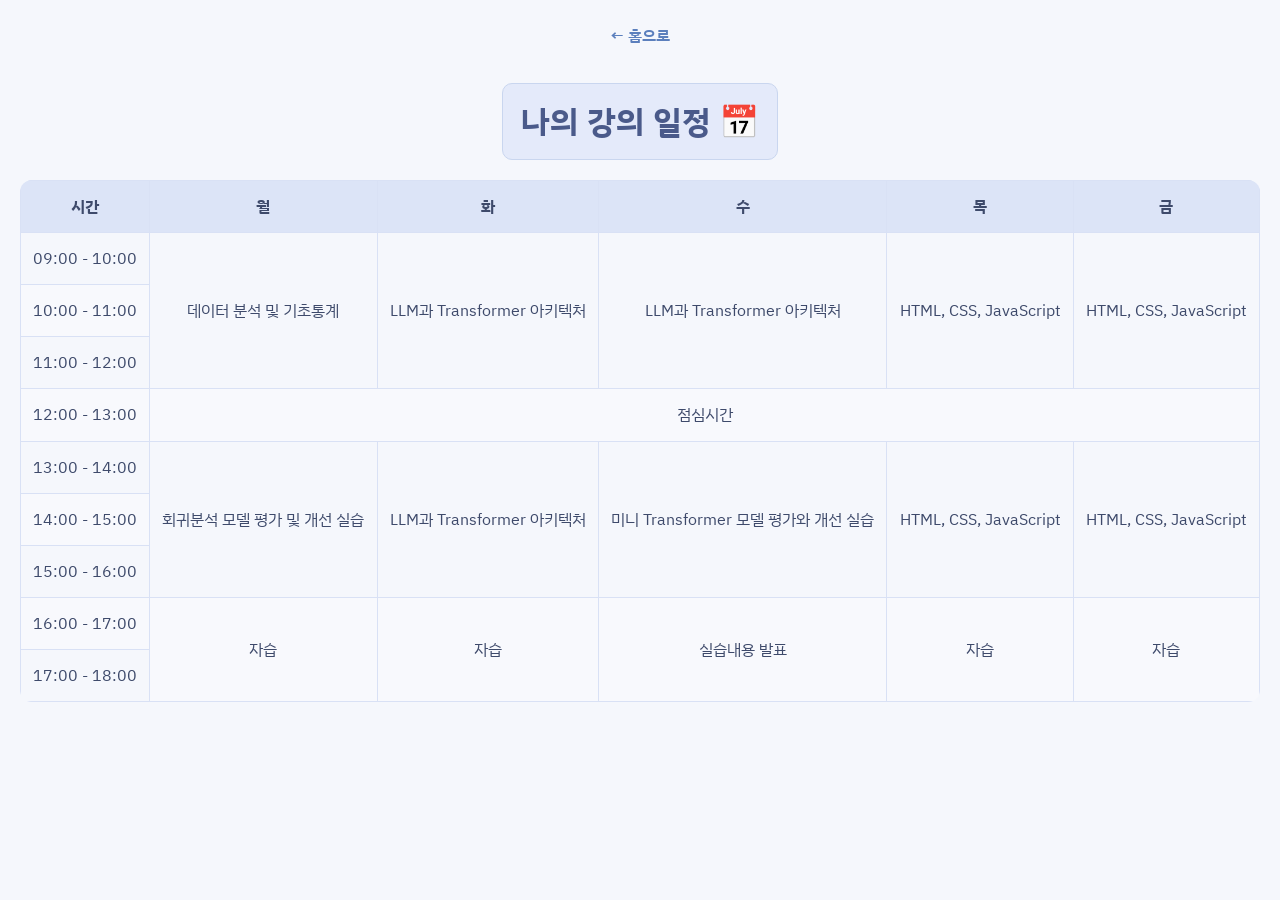
<file: html/myClass.html>
<!DOCTYPE html>
<html lang="en">
<head>
    <meta charset="UTF-8">
    <meta name="viewport" content="width= <h1>나의 강의 일정 📅</h1>

, initial-scale=1.0">
    <title>myClass</title>
     <link rel="preconnect" href="https://fonts.googleapis.com">
<link rel="preconnect" href="https://fonts.gstatic.com" crossorigin>
<link href="https://fonts.googleapis.com/css2?family=IBM+Plex+Sans+KR:wght@400;600;700&display=swap" rel="stylesheet">
<link rel="stylesheet" href="../css/style.css">
</head>
<body>
    <a href="index.html" class="home-link">← 홈으로</a>
       <h1>나의 강의 일정 📅</h1>

    <table>
        <thead>
            <tr>
                <th>시간</th>
                <th>월</th>
                <th>화</th>
                <th>수</th>
                <th>목</th>
                <th>금</th>
            </tr>
        </thead>
        <tbody>
            <tr>
                <td>09:00 - 10:00</td>
                <td rowspan="3">데이터 분석 및 기초통계</td>
                <td rowspan="3">LLM과 Transformer 아키텍처</td>
                <td rowspan="3">LLM과 Transformer 아키텍처</td>
                <td rowspan="3">HTML, CSS, JavaScript</td>
                <td rowspan="3">HTML, CSS, JavaScript</td>
            </tr>
            <tr>
                <td>10:00 - 11:00</td>
            </tr>
            <tr>
                <td>11:00 - 12:00</td>
            </tr>
            <tr>
                <td>12:00 - 13:00</td>
                <td colspan="5">점심시간</td>
            </tr>
            <tr>
                <td>13:00 - 14:00</td>
                <td rowspan="3">회귀분석 모델 평가 및 개선 실습</td>
                <td rowspan="3">LLM과 Transformer 아키텍처</td>
                <td rowspan="3">미니 Transformer 모델 평가와 개선 실습</td>
                <td rowspan="3">HTML, CSS, JavaScript</td>
                <td rowspan="3">HTML, CSS, JavaScript</td>
            </tr>
            <tr>
                <td>14:00 - 15:00</td>
            </tr>
            <tr>
                <td>15:00 - 16:00</td>
            </tr>
            <tr>
                <td>16:00 - 17:00</td>
                <td rowspan="2">자습</td>
                <td rowspan="2">자습</td>
                <td rowspan="2">실습내용 발표</td>
                <td rowspan="2">자습</td>
                <td rowspan="2">자습</td>
            </tr>
            <tr>
                <td>17:00 - 18:00</td>
            </tr>
        </tbody>
    </table>
</body>
</html>
</file>
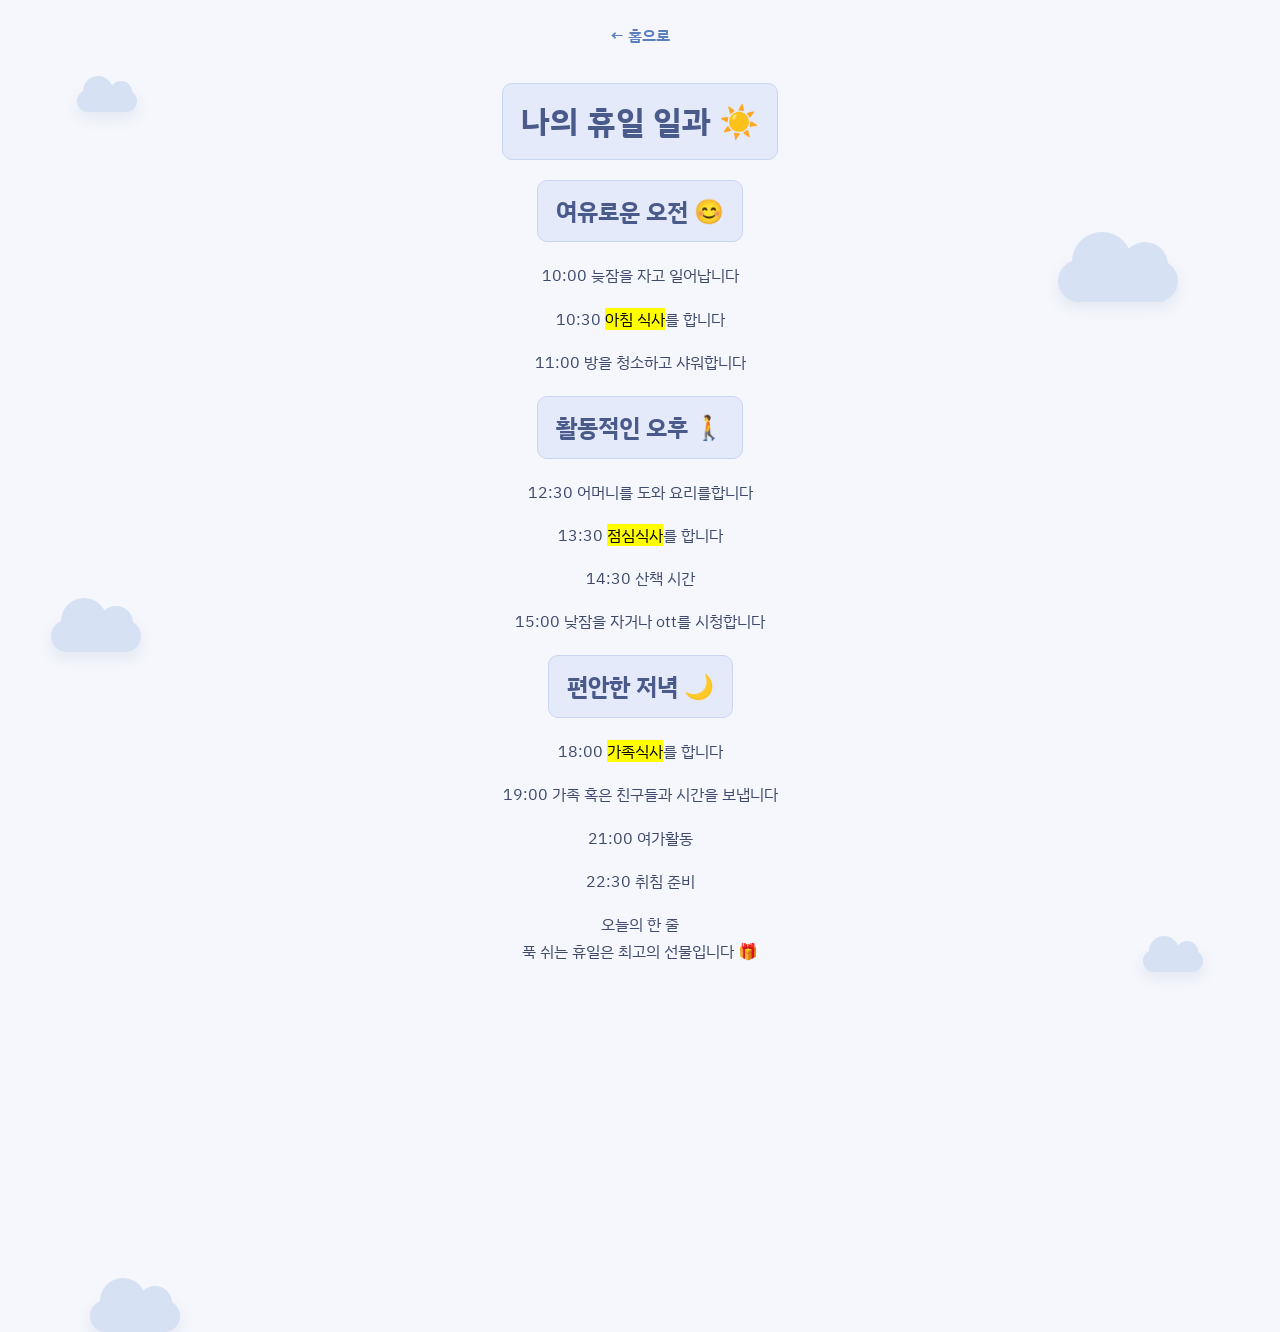
<file: html/myHoliday.html>
<!DOCTYPE html>
<html lang="en">
<head>
    <meta charset="UTF-8">
    <meta name="viewport" content="width=device-width, initial-scale=1.0">
    <title>나의 휴일 일과</title>
     <link rel="preconnect" href="https://fonts.googleapis.com">
<link rel="preconnect" href="https://fonts.gstatic.com" crossorigin>
<link href="https://fonts.googleapis.com/css2?family=IBM+Plex+Sans+KR:wght@400;600;700&display=swap" rel="stylesheet">
<link rel="stylesheet" href="../css/style.css">
</head>
<body>
    <a href="index.html" class="home-link">← 홈으로</a>
    <div class="cloud cloud-sm" style="top: 90px; left: 6%; animation-delay: 0s;" aria-hidden="true"></div>
<div class="cloud cloud-lg" style="top: 260px; right: 8%; animation-delay: 1.5s;" aria-hidden="true"></div>
<div class="cloud cloud-md" style="top: 620px; left: 4%; animation-delay: 0.8s;" aria-hidden="true"></div>
<div class="cloud cloud-sm" style="top: 950px; right: 6%; animation-delay: 2.2s;" aria-hidden="true"></div>
<div class="cloud cloud-md" style="top: 1300px; left: 7%; animation-delay: 1s;" aria-hidden="true"></div>
    <h1>나의 휴일 일과 ☀️</h1>
    <h2>여유로운 오전 😊</h2>
    <p>10:00 늦잠을 자고 일어납니다</p>
    <p>10:30 <mark>아침 식사</mark>를 합니다</p>
    <p>11:00 방을 청소하고 샤워합니다</p>
    <h2>활동적인 오후 🚶</h2>
    <p>12:30 어머니를 도와 요리를합니다</p>
    <p>13:30 <mark>점심식사</mark>를 합니다</p>
    <p>14:30 산책 시간</p>
    <p>15:00 낮잠을 자거나 ott를 시청합니다</p>
    <h2>편안한 저녁 🌙</h2>
    <p>18:00 <mark>가족식사</mark>를 합니다</p>
    <p>19:00 가족 혹은 친구들과 시간을 보냅니다</p>
    <p>21:00 여가활동</p>
    <p>22:30 취침 준비</p>
    <p>오늘의 한 줄<br>푹 쉬는 휴일은 최고의 선물입니다 🎁</p>
</body>
</html>
</file>
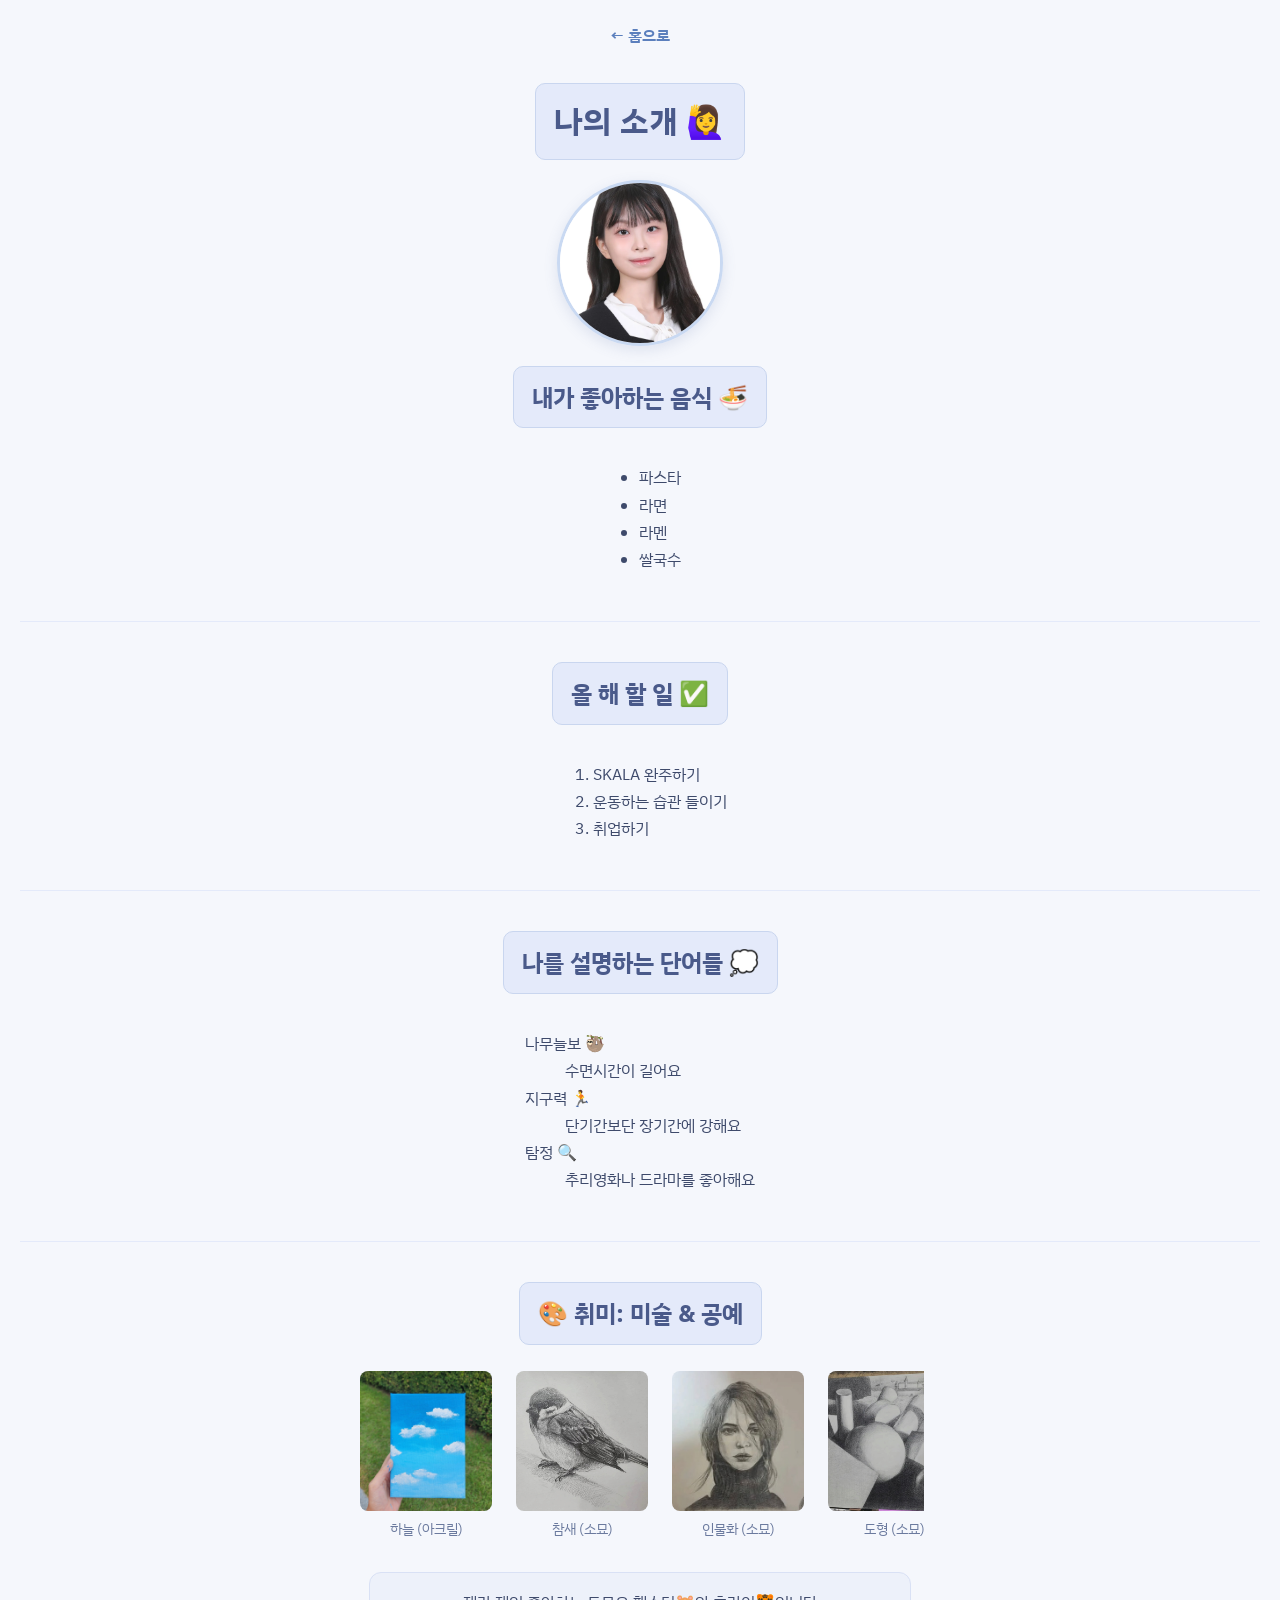
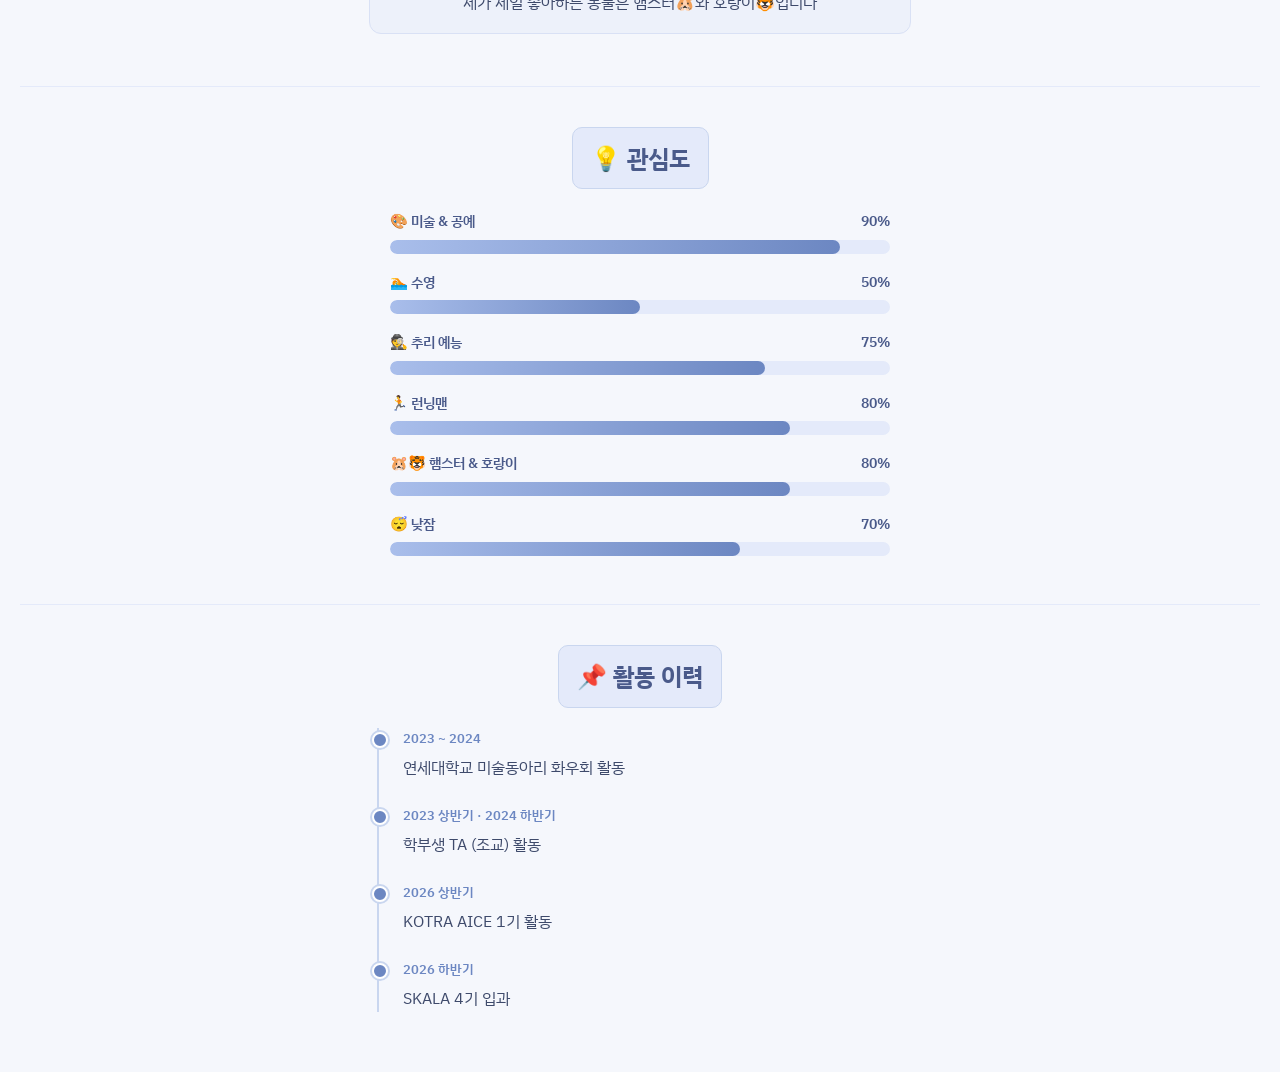
<file: html/myProfile.html>
<!DOCTYPE html>
<html lang="en">
<head>
    <meta charset="UTF-8">
    <meta name="viewport" content="width=device-width, initial-scale=1.0">
    <title>myProfile</title>
     <link rel="preconnect" href="https://fonts.googleapis.com">
<link rel="preconnect" href="https://fonts.gstatic.com" crossorigin>
<link href="https://fonts.googleapis.com/css2?family=IBM+Plex+Sans+KR:wght@400;600;700&display=swap" rel="stylesheet">
<link rel="stylesheet" href="../css/style.css">
</head>
<body class="profile-page">
    <a href="index.html" class="home-link">← 홈으로</a>
    <h1>나의 소개 🙋‍♀️</h1>
    <div class="profile-photo">
        <img src="media/profile.webp" alt="이지영 프로필 사진">
    </div>

    <section class="profile-block">
        <h2>내가 좋아하는 음식 🍜</h2>
        <ul>
            <li>파스타</li>
            <li>라면</li>
            <li>라멘</li>
            <li>쌀국수</li>
        </ul>
    </section>

    <section class="profile-block">
        <h2>올 해 할 일 ✅</h2>
        <ol>
            <li>SKALA 완주하기</li>
            <li>운동하는 습관 들이기</li>
            <li>취업하기</li>
        </ol>
    </section>

    <section class="profile-block">
        <h2>나를 설명하는 단어들 💭</h2>
        <dl>
            <dt>나무늘보 🦥</dt>
            <dd>수면시간이 길어요</dd>

            <dt>지구력 🏃</dt>
            <dd>단기간보단 장기간에 강해요</dd>

            <dt>탐정 🔍</dt>
            <dd>추리영화나 드라마를 좋아해요</dd>
        </dl>
    </section>

    <section class="profile-block">
        <h2>🎨 취미: 미술 & 공예</h2>
        <div class="hobby-gallery">
            <figure>
                <a href="media/미술1.jpg" target="_blank" class="photo-link">
                    <img src="media/미술1.jpg" alt="하늘 아크릴화">
                    <span class="zoom-badge">🔍</span>
                </a>
                <figcaption>하늘 (아크릴)</figcaption>
            </figure>
            <figure>
                <a href="media/미술2.jpg" target="_blank" class="photo-link">
                    <img src="media/미술2.jpg" alt="참새 소묘">
                    <span class="zoom-badge">🔍</span>
                </a>
                <figcaption>참새 (소묘)</figcaption>
            </figure>
            <figure>
                <a href="media/미술3.jpg" target="_blank" class="photo-link">
                    <img src="media/미술3.jpg" alt="인물화 소묘">
                    <span class="zoom-badge">🔍</span>
                </a>
                <figcaption>인물화 (소묘)</figcaption>
            </figure>
            <figure>
                <a href="media/미술4.jpg" target="_blank" class="photo-link">
                    <img src="media/미술4.jpg" alt="도형 소묘">
                    <span class="zoom-badge">🔍</span>
                </a>
                <figcaption>도형 (소묘)</figcaption>
            </figure>
            <figure>
                <a href="media/미술5.jpg" target="_blank" class="photo-link">
                    <img src="media/미술5.jpg" alt="호랑이와 사자 소묘">
                    <span class="zoom-badge">🔍</span>
                </a>
                <figcaption>호랑이와 사자 (소묘)</figcaption>
            </figure>
            <figure>
                <a href="media/미술6.jpg" target="_blank" class="photo-link">
                    <img src="media/미술6.jpg" alt="나무늘보 수채화">
                    <span class="zoom-badge">🔍</span>
                </a>
                <figcaption>나무늘보 (수채화)</figcaption>
            </figure>
            <figure>
                <a href="media/미술7.jpg" target="_blank" class="photo-link">
                    <img src="media/미술7.jpg" alt="호랑이 아크릴화">
                    <span class="zoom-badge">🔍</span>
                </a>
                <figcaption>호랑이 (아크릴)</figcaption>
            </figure>
            <figure>
                <a href="media/뜨개질.jpg" target="_blank" class="photo-link">
                    <img src="media/뜨개질.jpg" alt="햄스터 뜨개질">
                    <span class="zoom-badge">🔍</span>
                </a>
                <figcaption>햄스터 (뜨개질)</figcaption>
            </figure>
            <figure>
                <a href="media/매듭.jpg" target="_blank" class="photo-link">
                    <img src="media/매듭.jpg" alt="팔찌 매듭">
                    <span class="zoom-badge">🔍</span>
                </a>
                <figcaption>팔찌 (매듭)</figcaption>
            </figure>
        </div>
        <p class="trip-card">제가 제일 좋아하는 동물은 햄스터🐹와 호랑이🐯입니다</p>
    </section>

    <section class="profile-block">
        <h2>💡 관심도</h2>
        <div class="interest-bars">
            <div class="interest-item" onclick="toggleDetail(this)">
                <div class="interest-label"><span>🎨 미술 & 공예</span><span>90%</span></div>
                <div class="interest-bar"><div class="interest-fill" style="width: 90%;"></div></div>
                <p class="interest-detail">초등학생 때부터 취미로 미술을 해왔고, 대학교에서도 미술동아리 화우회 활동을 했습니다.</p>
            </div>
            <div class="interest-item" onclick="toggleDetail(this)">
                <div class="interest-label"><span>🏊 수영</span><span>50%</span></div>
                <div class="interest-bar"><div class="interest-fill" style="width: 50%;"></div></div>
                <p class="interest-detail">예전엔 즐겨했지만, 최근엔 수영할 기회가 잘 없었습니다.</p>
            </div>
            <div class="interest-item" onclick="toggleDetail(this)">
                <div class="interest-label"><span>🕵️ 추리 예능</span><span>75%</span></div>
                <div class="interest-bar"><div class="interest-fill" style="width: 75%;"></div></div>
                <p class="interest-detail">더 지니어스, 데블스 플랜처럼 두뇌싸움 예능을 좋아합니다.</p>
            </div>
            <div class="interest-item" onclick="toggleDetail(this)">
                <div class="interest-label"><span>🏃 런닝맨</span><span>80%</span></div>
                <div class="interest-bar"><div class="interest-fill" style="width: 80%;"></div></div>
                <p class="interest-detail">심심할 때 여전히 자주 챙겨보는 예능입니다.</p>
            </div>
            <div class="interest-item" onclick="toggleDetail(this)">
                <div class="interest-label"><span>🐹🐯 햄스터 & 호랑이</span><span>80%</span></div>
                <div class="interest-bar"><div class="interest-fill" style="width: 80%;"></div></div>
                <p class="interest-detail">인스타 알고리즘이 햄스터 영상으로 도배될 정도로 좋아합니다.</p>
            </div>
            <div class="interest-item" onclick="toggleDetail(this)">
                <div class="interest-label"><span>😴 낮잠</span><span>70%</span></div>
                <div class="interest-bar"><div class="interest-fill" style="width: 70%;"></div></div>
                <p class="interest-detail">SKALA를 다니느라 요즘은 낮잠 잘 시간이 없어졌습니다!</p>
            </div>
        </div>
    </section>

    <section class="profile-block">
        <h2>📌 활동 이력</h2>
        <div class="timeline">
            <div class="timeline-item">
                <div class="timeline-dot"></div>
                <div class="timeline-content">
                    <span class="timeline-date">2023 ~ 2024</span>
                    <p>연세대학교 미술동아리 화우회 활동</p>
                </div>
            </div>
            <div class="timeline-item">
                <div class="timeline-dot"></div>
                <div class="timeline-content">
                    <span class="timeline-date">2023 상반기 · 2024 하반기</span>
                    <p>학부생 TA (조교) 활동</p>
                </div>
            </div>
            <div class="timeline-item">
                <div class="timeline-dot"></div>
                <div class="timeline-content">
                    <span class="timeline-date">2026 상반기</span>
                    <p>KOTRA AICE 1기 활동</p>
                </div>
            </div>
            <div class="timeline-item">
                <div class="timeline-dot"></div>
                <div class="timeline-content">
                    <span class="timeline-date">2026 하반기</span>
                    <p>SKALA 4기 입과</p>
                </div>
            </div>
        </div>
    </section>

    <script src="../script/profileDetail.js"></script>
</body>
</html>
</file>
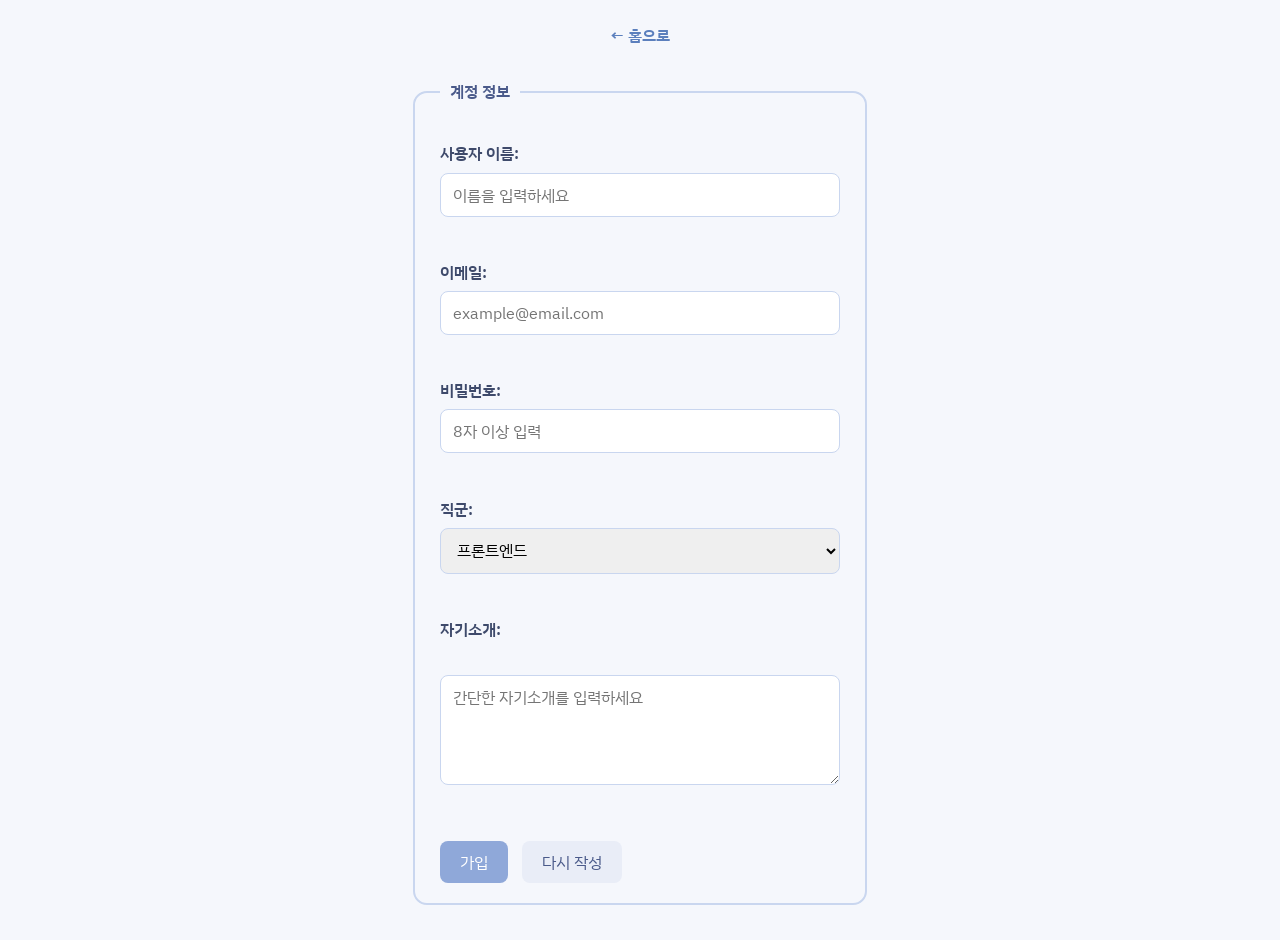
<file: html/signUp.html>
<!DOCTYPE html>
<html lang="en">
<head>
    <meta charset="UTF-8">
    <meta name="viewport" content="width=device-width, initial-scale=1.0">
    <title>signUp</title>
  <link rel="preconnect" href="https://fonts.googleapis.com">
<link rel="preconnect" href="https://fonts.gstatic.com" crossorigin>
<link href="https://fonts.googleapis.com/css2?family=IBM+Plex+Sans+KR:wght@400;600;700&display=swap" rel="stylesheet">
<link rel="stylesheet" href="../css/style.css">
</head>
<body>
    <a href="index.html" class="home-link">← 홈으로</a>
    <form action="signUpResult.html" method="get">
        <fieldset>
            <legend>계정 정보</legend>

            <label for="username">사용자 이름:</label>
            <input type="text" id="username" name="username" placeholder="이름을 입력하세요" required><br><br>

            <label for="email">이메일:</label>
            <input type="email" id="email" name="email" placeholder="example@email.com" required><br><br>

            <label for="password">비밀번호:</label>
            <input type="password" id="password" name="password" placeholder="8자 이상 입력" required><br><br>

            <label for="job">직군:</label>
            <select id="job" name="job">
                <option value="frontend">프론트엔드</option>
                <option value="backend">백엔드</option>
                <option value="design">디자인</option>
                <option value="etc">기타</option>
            </select><br><br>

            <label for="intro">자기소개:</label><br>
            <textarea id="intro" name="intro" rows="4" cols="40" placeholder="간단한 자기소개를 입력하세요"></textarea><br><br>

            <input type="submit" value="가입">
            <input type="reset" value="다시 작성">
        </fieldset>
    </form>
</body>
</html>
</file>
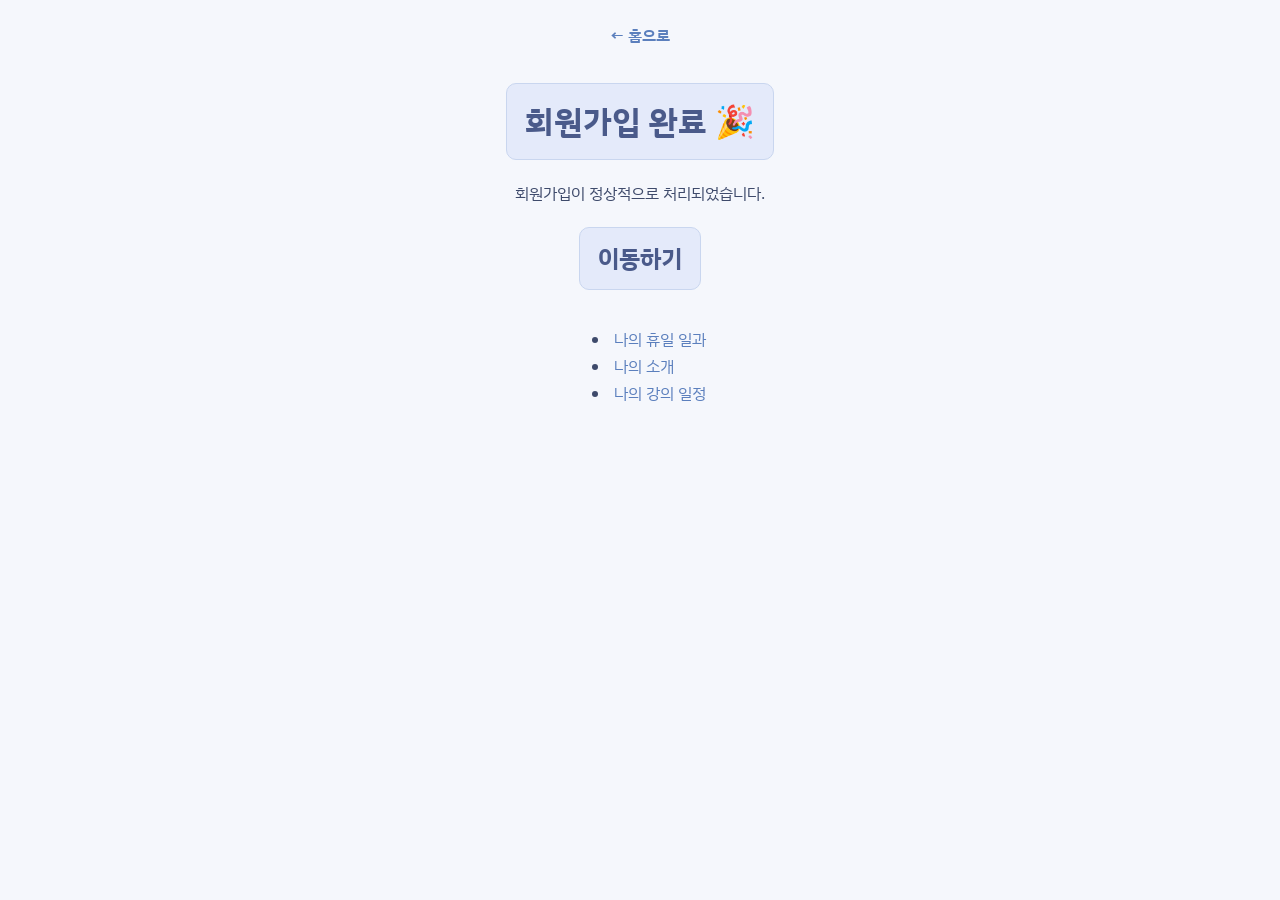
<file: html/signUpResult.html>
<!DOCTYPE html>
<html lang="ko">
<head>
    <meta charset="UTF-8" />
    <meta name="viewport" content="width=device-width, initial-scale=1.0" />
    <title>Welcome SKALA</title>
  <link rel="preconnect" href="https://fonts.googleapis.com">
<link rel="preconnect" href="https://fonts.gstatic.com" crossorigin>
<link href="https://fonts.googleapis.com/css2?family=IBM+Plex+Sans+KR:wght@400;600;700&display=swap" rel="stylesheet">
<link rel="stylesheet" href="../css/style.css">
</head>
<body>
    <a href="index.html" class="home-link">← 홈으로</a>

    <h1>회원가입 완료 🎉</h1>
    <p>회원가입이 정상적으로 처리되었습니다.</p>

    <h2>이동하기</h2>
    <ul>
        <li><a href="myHoliday.html">나의 휴일 일과</a></li>
        <li><a href="myProfile.html">나의 소개</a></li>
        <li><a href="myClass.html">나의 강의 일정</a></li>
    </ul>

</body>
</html>
</file>
<file: css/style.css>
body {
    font-family: 'IBM Plex Sans KR', sans-serif;
    line-height: 1.7;
    color: #3E4A6B;
    background-color: #F5F7FC;
    margin: 0;
    padding: 20px;
    text-align: center;
}

h1, h2 {
    color: #4A5A8A;
    background-color: #E4EAFA;
    border: 1px solid #C9D6EF;
    padding: 10px 18px;
    border-radius: 10px;
    display: block;
    width: fit-content;
    margin: 20px auto;
    text-align: center;
}

/* 요건3-1: 링크 hover 부드럽게 (color도 transition에 추가) */
a {
    color: #5B7FBD;
    text-decoration: none;
    padding: 2px 4px;
    border-radius: 4px;
    transition: background-color 0.2s ease, color 0.2s ease;
}

a:hover {
    background-color: #E4EAFA;
    color: #3F5C91;
}

.container {
    max-width: 960px;
    margin: 0 auto;
    background-color: #FFFFFF;
    padding: 30px 40px;
    border-radius: 16px;
}

ul, ol, dl {
    display: inline-block;
    text-align: left;
}

.trip-card {
    background-color: #EDF1FA;
    border: 1px solid #D9E1F5;
    border-radius: 12px;
    padding: 16px 20px;
    margin: 12px auto 20px auto;
    text-align: center;
    max-width: 500px;
}

table {
    width: 100%;
    border-collapse: collapse;
    margin: 15px auto;
    border-radius: 12px;
    overflow: hidden;
}

th, td {
    padding: 12px;
    text-align: center;
    border: 1px solid #D9E1F5;
}

th {
    background-color: #DCE4F7;
    color: #3E4A6B;
}

tbody tr:nth-child(even) {
    background-color: #F8F9FD;
}

fieldset {
    border: 2px solid #C9D6EF;
    border-radius: 14px;
    padding: 20px 25px;
    margin: 15px auto;
    max-width: 400px;
    text-align: left;
}

legend {
    font-weight: 600;
    color: #4A5A8A;
    padding: 0 10px;
}

label {
    display: block;
    margin-top: 15px;
    margin-bottom: 5px;
    font-weight: 600;
}

input[type="text"],
input[type="email"],
input[type="password"],
select,
textarea {
    width: 100%;
    padding: 10px 12px;
    font-family: 'IBM Plex Sans KR', sans-serif;
    font-size: 1rem;
    border: 1px solid #C9D6EF;
    border-radius: 8px;
    box-sizing: border-box;
}

input:focus,
select:focus,
textarea:focus {
    outline: none;
    border-color: #8FA8D9;
    box-shadow: 0 0 0 3px rgba(143, 168, 217, 0.25);
}
.hobby-gallery {
    display: flex;
    overflow-x: auto;
    gap: 16px;
    padding: 4px 4px 16px 4px;
    margin: 16px auto;
    max-width: 560px;
    scroll-snap-type: x mandatory;
}

.hobby-gallery figure {
    flex: 0 0 140px;
    margin: 0;
    scroll-snap-align: start;
}

.hobby-gallery img {
    width: 140px;
    height: 140px;
    object-fit: cover;
    border-radius: 8px;
    display: block;
    margin: 0 auto;
}

.hobby-gallery figcaption {
    font-size: 0.85rem;
    color: #6B7A9E;
    margin-top: 4px;
    text-align: center;
}

.hobby-gallery figure {
    transition: transform 0.25s ease, box-shadow 0.25s ease;
}

.hobby-gallery figure:hover {
    transform: translateY(-6px);
    box-shadow: 0 8px 20px rgba(90, 110, 160, 0.18);
}
/* 요건3-1: 회원가입 버튼 hover 부드럽게 (transition 추가) */
input[type="submit"],
input[type="reset"] {
    font-family: 'IBM Plex Sans KR', sans-serif;
    font-size: 1rem;
    padding: 10px 20px;
    border: none;
    border-radius: 8px;
    margin-top: 20px;
    margin-right: 10px;
    cursor: pointer;
    transition: background-color 0.2s ease;
}

input[type="submit"] {
    background-color: #8FA8D9;
    color: white;
}

input[type="submit"]:hover {
    background-color: #6C87C2;
}

input[type="reset"] {
    background-color: #E9EDF7;
    color: #4A5A8A;
}

input[type="reset"]:hover {
    background-color: #D9E1F5;
}

/* 요건1-2: Flexbox → Grid로 교체, 3열 바둑판 배치 */
.photo-gallery {
    display: grid;
    grid-template-columns: repeat(3, 1fr);
    gap: 16px;
    margin: 16px auto;
    max-width: 560px;
    justify-items: center;
}

.photo-gallery figure {
    margin: 0;
    border-radius: 12px;
}

.photo-gallery img {
    width: 140px;
    height: 140px;
    object-fit: cover;
    border-radius: 8px;
    display: block;
    margin: 0 auto;
}

.photo-gallery figcaption {
    font-size: 0.85rem;
    color: #6B7A9E;
    margin-top: 4px;
}

.single-photo {
    display: flex;
    justify-content: center;
    gap: 16px;
    margin: 16px 0;
    flex-wrap: wrap;
}

.single-photo figure {
    margin: 0;
}

.single-photo img {
    width: 160px;
    height: 160px;
    object-fit: cover;
    border-radius: 8px;
    display: block;
}

.single-photo figcaption {
    font-size: 0.85rem;
    color: #6B7A9E;
    margin-top: 4px;
    text-align: center;
}

.photo-hint {
    font-size: 0.85rem;
    color: #6B7A9E;
    margin-top: -8px;
    margin-bottom: 12px;
}

.photo-link {
    position: relative;
    display: block;
}

.zoom-badge {
    position: absolute;
    bottom: 8px;
    right: 8px;
    background-color: rgba(255, 255, 255, 0.85);
    color: #4A5A8A;
    font-size: 12px;
    padding: 3px 7px;
    border-radius: 6px;
    opacity: 0;
    transition: opacity 0.2s ease;
}

.photo-link:hover .zoom-badge {
    opacity: 1;
}

/* 요건3-2: 여행 카드 hover 시 떠오르는 효과 */
.photo-gallery figure,
.single-photo figure {
    transition: transform 0.25s ease, box-shadow 0.25s ease;
}

.photo-gallery figure:hover,
.single-photo figure:hover {
    transform: translateY(-6px);
    box-shadow: 0 8px 20px rgba(90, 110, 160, 0.18);
}

.topbar {
    position: fixed;
    top: 0;
    left: 0;
    width: 100%;
    background-color: #FFFFFF;
    border-bottom: 1px solid #D9E1F5;
    padding: 12px 0 8px 0;
    z-index: 100;
}

/* 요건3-3: 헤더 타이틀 페이드인 애니메이션 */
.topbar h1 {
    font-size: 1.3rem;
    padding: 4px 14px;
    margin: 0 auto 2px auto;
    animation: fadeInDown 0.8s ease;
}

@keyframes fadeInDown {
    from {
        opacity: 0;
        transform: translateY(-10px);
    }
    to {
        opacity: 1;
        transform: translateY(0);
    }
}

.topbar p {
    font-size: 0.85rem;
    margin: 0;
}

.topnav {
    display: flex;
    justify-content: center;
    gap: 24px;
    margin-top: 8px;
}
.topbar {
    overflow: hidden;
}

.hamster {
    position: absolute;
    border-radius: 50%;
    object-fit: cover;
    pointer-events: none;
}

.hamster-2 {
    width: 85px;
    height: 85px;
    top: 30px;
    left: 25%;
}

.hamster-4 {
    width: 95px;
    height: 95px;
    top: 30px;
    right: 25%;
}
body.has-navbar {
    padding-top: 140px;
}

/* 요건1-1: index.html main/aside 가로 배치 */
.content-layout {
    display: flex;
    gap: 56px;
    align-items: flex-start;
    max-width: 960px;
    margin: 0 auto;
}

.content-layout main {
    flex: 3;
}

.content-layout aside {
    flex: 1;
    background-color: #EDF1FA;
    border-radius: 12px;
    padding: 16px 20px;
    text-align: center;
}
.main-card {
    background-color: #EBF1FC;
    border-radius: 16px;
    padding: 24px 30px;
    box-shadow: 0 2px 10px rgba(90, 110, 160, 0.1);
}
.profile-photo {
    display: flex;
    justify-content: center;
    margin: 20px 0;
}

.profile-photo img {
    width: 160px;
    height: 160px;
    object-fit: cover;
    border-radius: 50%;
    border: 3px solid #C9D9F2;
    box-shadow: 0 4px 14px rgba(90, 110, 160, 0.15);
}
/* 요건2: 786px 이하 반응형 */
@media (max-width: 786px) {
    .content-layout {
        flex-direction: column;
    }

    .topnav {
        flex-direction: column;
        align-items: center;
        gap: 10px;
    }

    .photo-gallery {
        grid-template-columns: 1fr;
    }

    body.has-navbar {
        padding-top: 300px;
    }

    .hamster-2 {
        width: 32px;
        height: 32px;
        top: 6px;
        left: 3%;
    }

    .hamster-4 {
        width: 32px;
        height: 32px;
        top: 6px;
        right: 3%;
    }
}

body {
    position: relative;
}

.cloud {
    position: absolute;
    background-color: #C9D9F2;
    border-radius: 50px;
    opacity: 0.7;
    box-shadow: 0 6px 14px rgba(90, 110, 160, 0.15);
    pointer-events: none;
    z-index: 1;
    animation: cloud-float 9s ease-in-out infinite;
}

.cloud::before,
.cloud::after {
    content: "";
    position: absolute;
    background-color: inherit;
    border-radius: 50%;
}

.cloud-sm {
    width: 60px;
    height: 22px;
}

.cloud-sm::before {
    width: 30px;
    height: 30px;
    top: -14px;
    left: 6px;
}

.cloud-sm::after {
    width: 22px;
    height: 22px;
    top: -9px;
    right: 5px;
}

.cloud-md {
    width: 90px;
    height: 32px;
}

.cloud-md::before {
    width: 46px;
    height: 46px;
    top: -22px;
    left: 10px;
}

.cloud-md::after {
    width: 34px;
    height: 34px;
    top: -14px;
    right: 8px;
}

.cloud-lg {
    width: 120px;
    height: 42px;
}

.cloud-lg::before {
    width: 60px;
    height: 60px;
    top: -28px;
    left: 14px;
}

.cloud-lg::after {
    width: 46px;
    height: 46px;
    top: -18px;
    right: 10px;
}

@keyframes cloud-float {
    0%, 100% {
        transform: translateY(0);
    }
    50% {
        transform: translateY(-12px);
    }
}

.home-link {
    display: inline-block;
    margin-bottom: 12px;
    font-weight: 600;
    color: #5B7FBD;
}

.mini-tools h2 {
    font-size: 1.1rem;
}

.tool-btn {
    display: block;
    width: 100%;
    font-size: 1rem;
    font-family: 'IBM Plex Sans KR', sans-serif;
    font-weight: 600;
    padding: 14px 16px;
    margin: 10px 0;
    border: none;
    border-radius: 12px;
    cursor: pointer;
    transition: transform 0.2s ease, box-shadow 0.2s ease;
    box-shadow: 0 2px 6px rgba(90, 110, 160, 0.12);
}

.tool-btn:hover {
    transform: translateY(-3px);
    box-shadow: 0 6px 14px rgba(90, 110, 160, 0.22);
}

.tool-btn-1 {
    background-color: #C9D9F2;
    color: #2F4374;
}

.tool-btn-2 {
    background-color: #D9CDEF;
    color: #4A3574;
}

.tool-btn-3 {
    background-color: #C7E5DC;
    color: #1F5C48;
}

img, video {
    max-width: 100%;
    height: auto;
}

audio {
    width: 100%;
    max-width: 480px;
    display: block;
}
#weather-box {
    margin-top: 12px;
    text-align: left;
    font-size: 0.9rem;
}
#clock-box {
    font-size: 1rem;
    font-weight: 600;
    color: #4A5A8A;
    margin: 8px 0 12px 0;
}
#greeting {
    font-weight: 600;
    color: #4A5A8A;
    margin: 4px 0;
}
.interest-bars {
    max-width: 500px;
    margin: 16px auto;
    text-align: left;
}

.interest-item {
    margin-bottom: 16px;
}

.interest-label {
    display: flex;
    justify-content: space-between;
    font-size: 0.9rem;
    font-weight: 600;
    color: #4A5A8A;
    margin-bottom: 6px;
}

.interest-bar {
    background-color: #E4EAFA;
    border-radius: 8px;
    height: 14px;
    overflow: hidden;
}

.interest-fill {
    height: 100%;
    background: linear-gradient(90deg, #A9BEEB, #6C87C2);
    border-radius: 8px;
    transform-origin: left;
    animation: growBar 1s ease forwards;
}
.interest-item {
    cursor: pointer;
}

.interest-detail {
    max-height: 0;
    overflow: hidden;
    font-size: 0.85rem;
    color: #6B7A9E;
    margin: 0;
    transition: max-height 0.3s ease, margin-top 0.3s ease;
}

.interest-item.active .interest-detail {
    max-height: 100px;
    margin-top: 8px;
}

@keyframes growBar {
    from {
        transform: scaleX(0);
    }
    to {
        transform: scaleX(1);
    }
}

.timeline {
    max-width: 500px;
    margin: 16px auto;
    text-align: left;
    position: relative;
    padding-left: 24px;
    border-left: 2px solid #C9D6EF;
}

.timeline-item {
    position: relative;
    margin-bottom: 24px;
}

.timeline-dot {
    position: absolute;
    left: -31px;
    top: 4px;
    width: 12px;
    height: 12px;
    background-color: #6C87C2;
    border: 2px solid #FFFFFF;
    border-radius: 50%;
    box-shadow: 0 0 0 2px #C9D6EF;
}

.timeline-date {
    display: block;
    font-size: 0.8rem;
    font-weight: 600;
    color: #6C87C2;
    margin-bottom: 4px;
}

.timeline-content p {
    margin: 0;
    color: #3E4A6B;
}
.profile-block {
    margin-bottom: 40px;
    padding-bottom: 32px;
    border-bottom: 1px solid #E4EAFA;
}

.profile-block:last-of-type {
    border-bottom: none;
    padding-bottom: 0;
}
</file>
